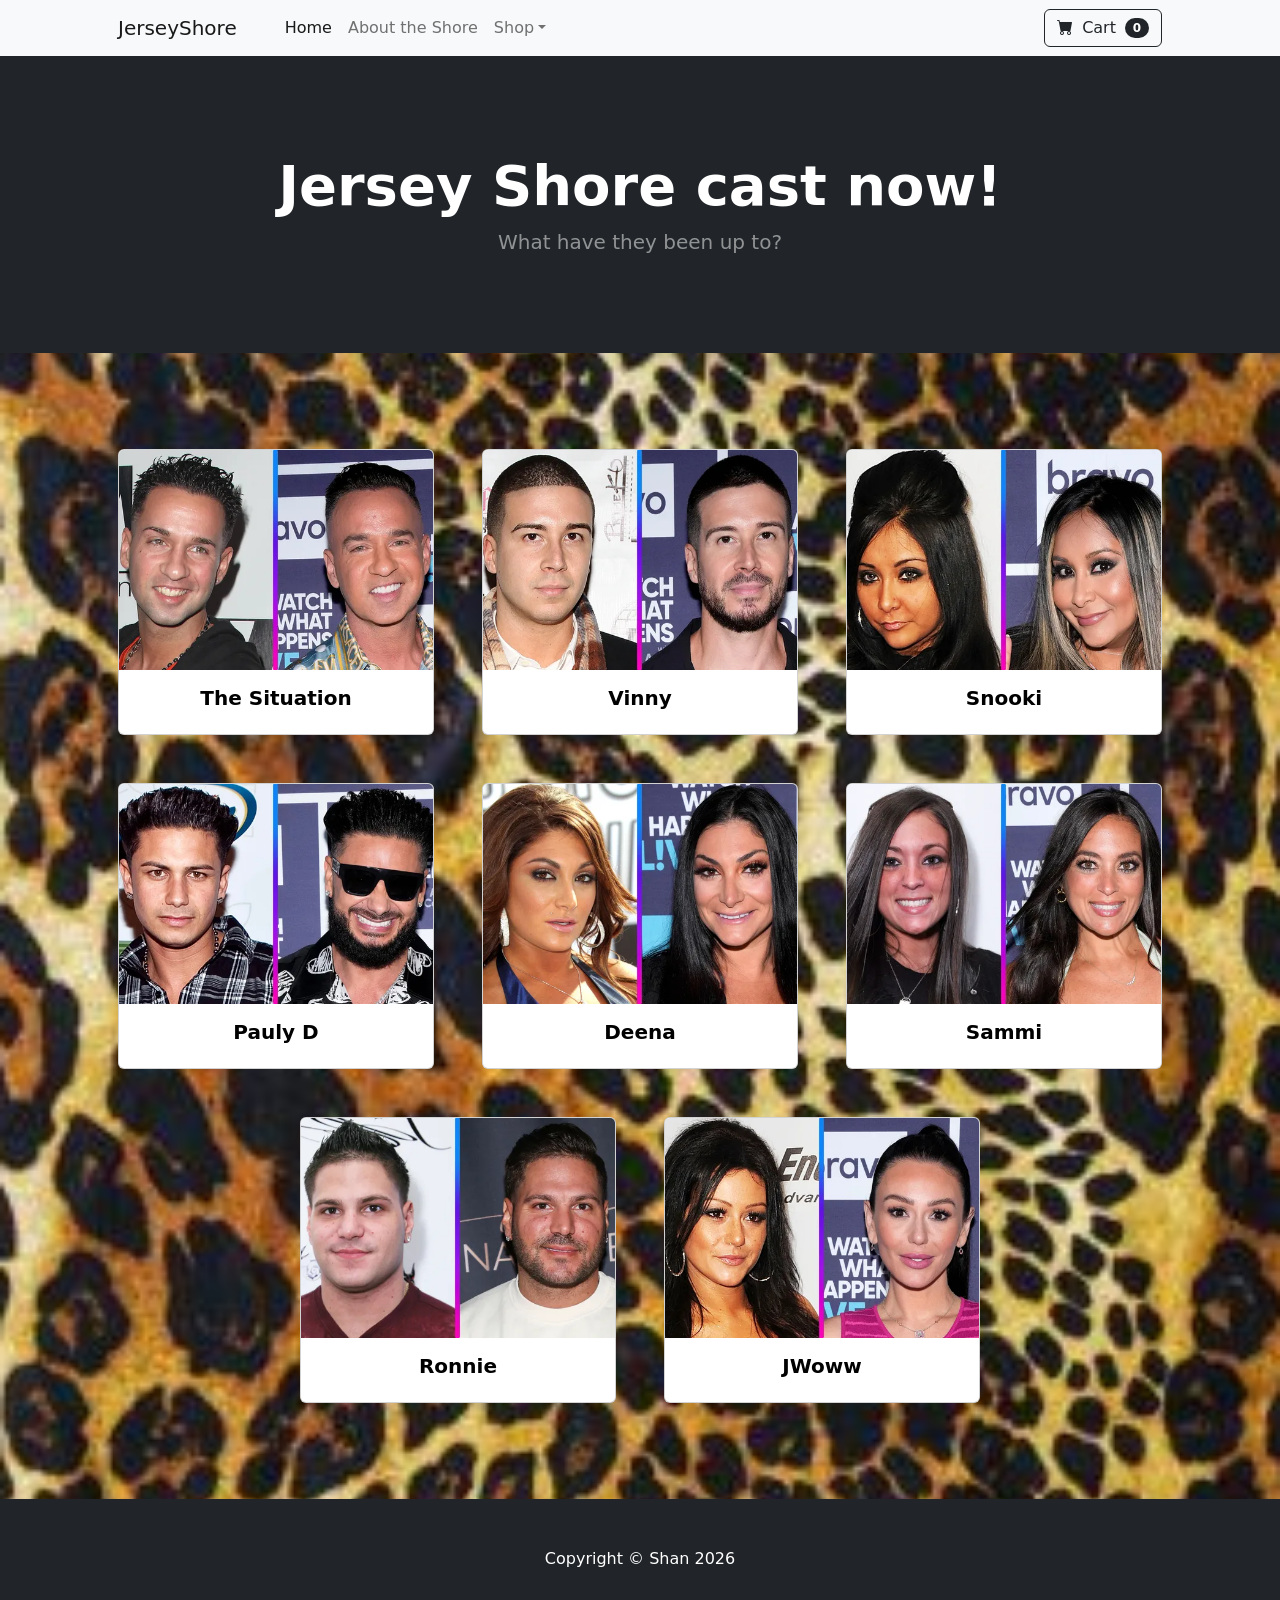
<file: index.html>
<!DOCTYPE html>
<html lang="en">
   <!-- Header -->
<head>
      <meta charset="utf-8" />
      <meta name="viewport" content="width=device-width, initial-scale=1, shrink-to-fit=no" />
      <meta name="description" content="" />
      <meta name="author" content="" />
      <title>Shop Homepage - Start Bootstrap Template</title>
      <!-- Favicon-->
      <link rel="icon" type="image/x-icon" href="assets/favicon.ico" />
      <!-- Bootstrap icons-->
      <link href="https://cdn.jsdelivr.net/npm/bootstrap-icons@1.5.0/font/bootstrap-icons.css" rel="stylesheet" />
      <!-- Core theme CSS (includes Bootstrap)-->
      <link href="css/styles.css" rel="stylesheet" />
  </head>

   <body>
       <!-- Navigation-->
       <nav class="navbar navbar-expand-lg navbar-light bg-light">
           <div class="container px-4 px-lg-5">
               <a class="navbar-brand" href="#!">JerseyShore</a>
               <button class="navbar-toggler" type="button" data-bs-toggle="collapse" data-bs-target="#navbarSupportedContent" aria-controls="navbarSupportedContent" aria-expanded="false" aria-label="Toggle navigation"><span class="navbar-toggler-icon"></span></button>
               <div class="collapse navbar-collapse" id="navbarSupportedContent">
                   <ul class="navbar-nav me-auto mb-2 mb-lg-0 ms-lg-4">
                       <li class="nav-item"><a class="nav-link active" aria-current="page" href="#!">Home</a></li>
                       <li class="nav-item"><a class="nav-link" href="about.html">About the Shore</a></li>
                       <li class="nav-item dropdown">
                           <a class="nav-link dropdown-toggle" id="navbarDropdown" href="#" role="button" data-bs-toggle="dropdown" aria-expanded="false">Shop</a>
                           <ul class="dropdown-menu" aria-labelledby="navbarDropdown">
                               <li><a class="dropdown-item" href="#!">All Products</a></li>
                               <li><hr class="dropdown-divider" /></li>
                               <li><a class="dropdown-item" href="#!">Jersey</a></li>
                               <li><a class="dropdown-item" href="#!">Shore</a></li>
                           </ul>
                       </li>
                   </ul>
                   <form class="d-flex">
                       <button class="btn btn-outline-dark" type="submit">
                           <i class="bi-cart-fill me-1"></i>
                           Cart
                           <span class="badge bg-dark text-white ms-1 rounded-pill">0</span>
                       </button>
                   </form>
               </div>
           </div>
       </nav>
       <!-- Header-->
       <header class="bg-dark py-5">
        
            <div class="container px-4 px-lg-5 my-5">
               <div class="text-center text-white">
                   <h1 class="display-4 fw-bolder">Jersey Shore cast now!</h1>
                   <p class="lead fw-normal text-white-50 mb-0">What have they been up to?</p>
               </div>
           </div>
       </header>
       <!-- Section-->
      <!-- Cast Section -->
<section class="py-5">
<div class="container px-4 px-lg-5 mt-5">

<div class="row gx-4 gx-lg-5 row-cols-1 row-cols-md-3 justify-content-center">

<!-- Box 1 -->
<div class="col mb-5">
<div class="card h-100">
<img src="assets/MK-Mike-'The-Situation'-Sorrentino-1280-X-720-HERO-2-SPLIT.webp" class="card-img-top" style="height:220px; object-fit:cover;">
<div class="card-body text-center">
<h5 class="fw-bolder">The Situation</h5>
</div>
</div>
</div>

<!-- Box 2 -->
<div class="col mb-5">
<div class="card h-100">
<img src="assets/MK--Vinny-Guadagnino-1280-X-720-HERO-2-SPLIT.webp" class="card-img-top" style="height:220px; object-fit:cover;">
<div class="card-body text-center">
<h5 class="fw-bolder">Vinny</h5>
</div>
</div>
</div>

<!-- Box 3 -->
<div class="col mb-5">
<div class="card h-100">
<img src="assets/MK-Nicole-Polizzi-1280-X-720-HERO-2-SPLIT.webp" class="card-img-top" style="height:220px; object-fit:cover;">
<div class="card-body text-center">
<h5 class="fw-bolder">Snooki</h5>
</div>
</div>
</div>

<!-- Box 4 -->
<div class="col mb-5">
<div class="card h-100">
<img src="assets/MK-Paul-'DJ-Pauly-D'-Delvecchio-1280-X-720-HERO-2-SPLIT.webp" class="card-img-top" style="height:220px; object-fit:cover;">
<div class="card-body text-center">
<h5 class="fw-bolder">Pauly D</h5>
</div>
</div>
</div>

<!-- Box 5 -->
<div class="col mb-5">
<div class="card h-100">
<img src="assets/MK-Deena-Nicole-Cortese-1280-X-720-HERO-2-SPLIT.webp" class="card-img-top" style="height:220px; object-fit:cover;">
<div class="card-body text-center">
<h5 class="fw-bolder">Deena</h5>
</div>
</div>
</div>

<!-- Box 6 -->
<div class="col mb-5">
<div class="card h-100">
<img src="assets/MK-Sammi-Giancola-1280-X-720-HERO-2-SPLIT.webp" class="card-img-top" style="height:220px; object-fit:cover;">
<div class="card-body text-center">
<h5 class="fw-bolder">Sammi</h5>
</div>
</div>
</div>

<!-- Box 7 -->
<div class="col mb-5">
<div class="card h-100">
<img src="assets/MK-Ronnie-Ortiz-Magro-1280-X-720-HERO-2-SPLIT.webp" class="card-img-top" style="height:220px; object-fit:cover;">
<div class="card-body text-center">
<h5 class="fw-bolder">Ronnie</h5>
</div>
</div>
</div>

<!-- Box 8 -->
<div class="col mb-5">
<div class="card h-100">
<img src="assets/MK-Jenni-'JWOWW'-Farley-1280-X-720-HERO-2-SPLIT.webp" class="card-img-top" style="height:220px; object-fit:cover;">
<div class="card-body text-center">
<h5 class="fw-bolder">JWoww</h5>
</div>
</div>
</div>

</div>
</div>
</section>
</div>
</div>
</section>
       <!-- Footer-->
       <footer class="py-5 bg-dark">
           <div class="container"><p class="m-0 text-center text-white">Copyright &copy; Shan 2026</p></div>
       </footer>
       <!-- Bootstrap core JS-->
       <script src="https://cdn.jsdelivr.net/npm/bootstrap@5.2.3/dist/js/bootstrap.bundle.min.js"></script>
       <!-- Core theme JS-->
       <script src="js/scripts.js"></script>
   </body>
</html>


<link href="css/styles.css" rel="stylesheet" />
</file>
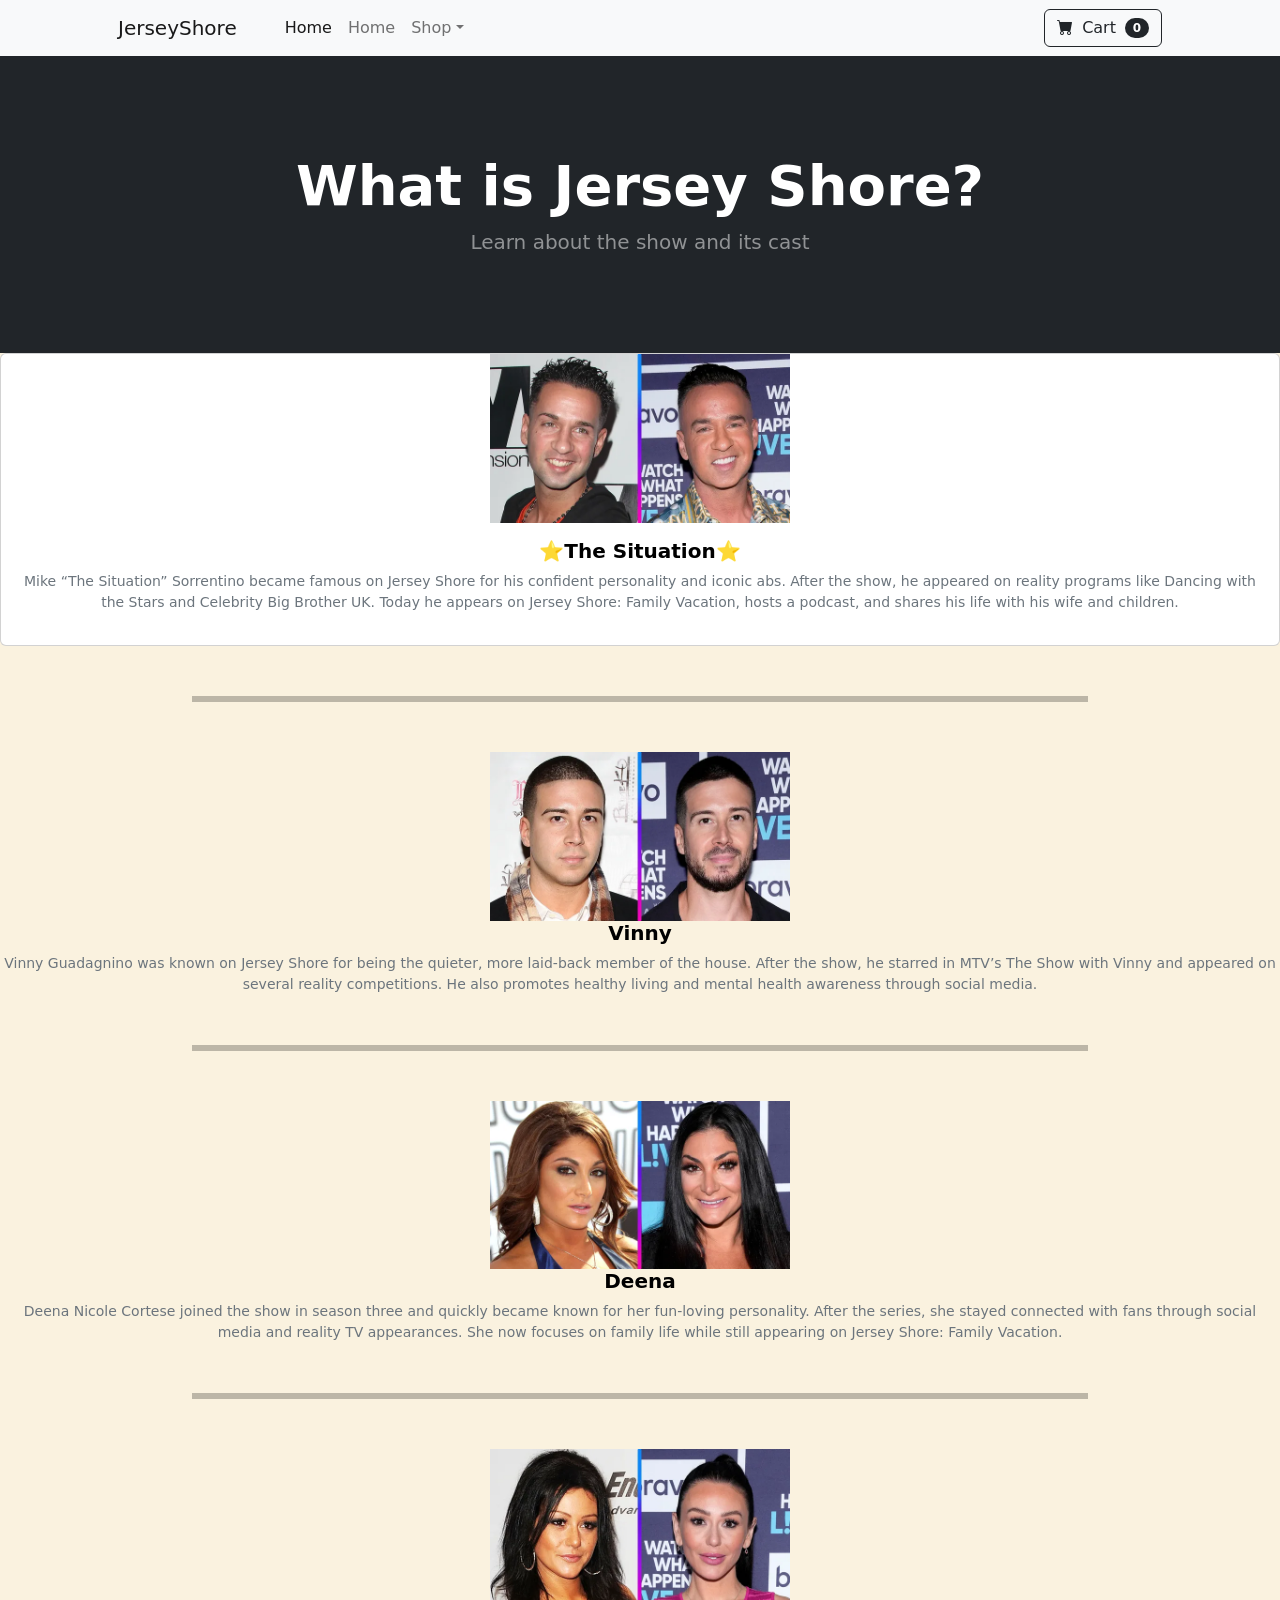
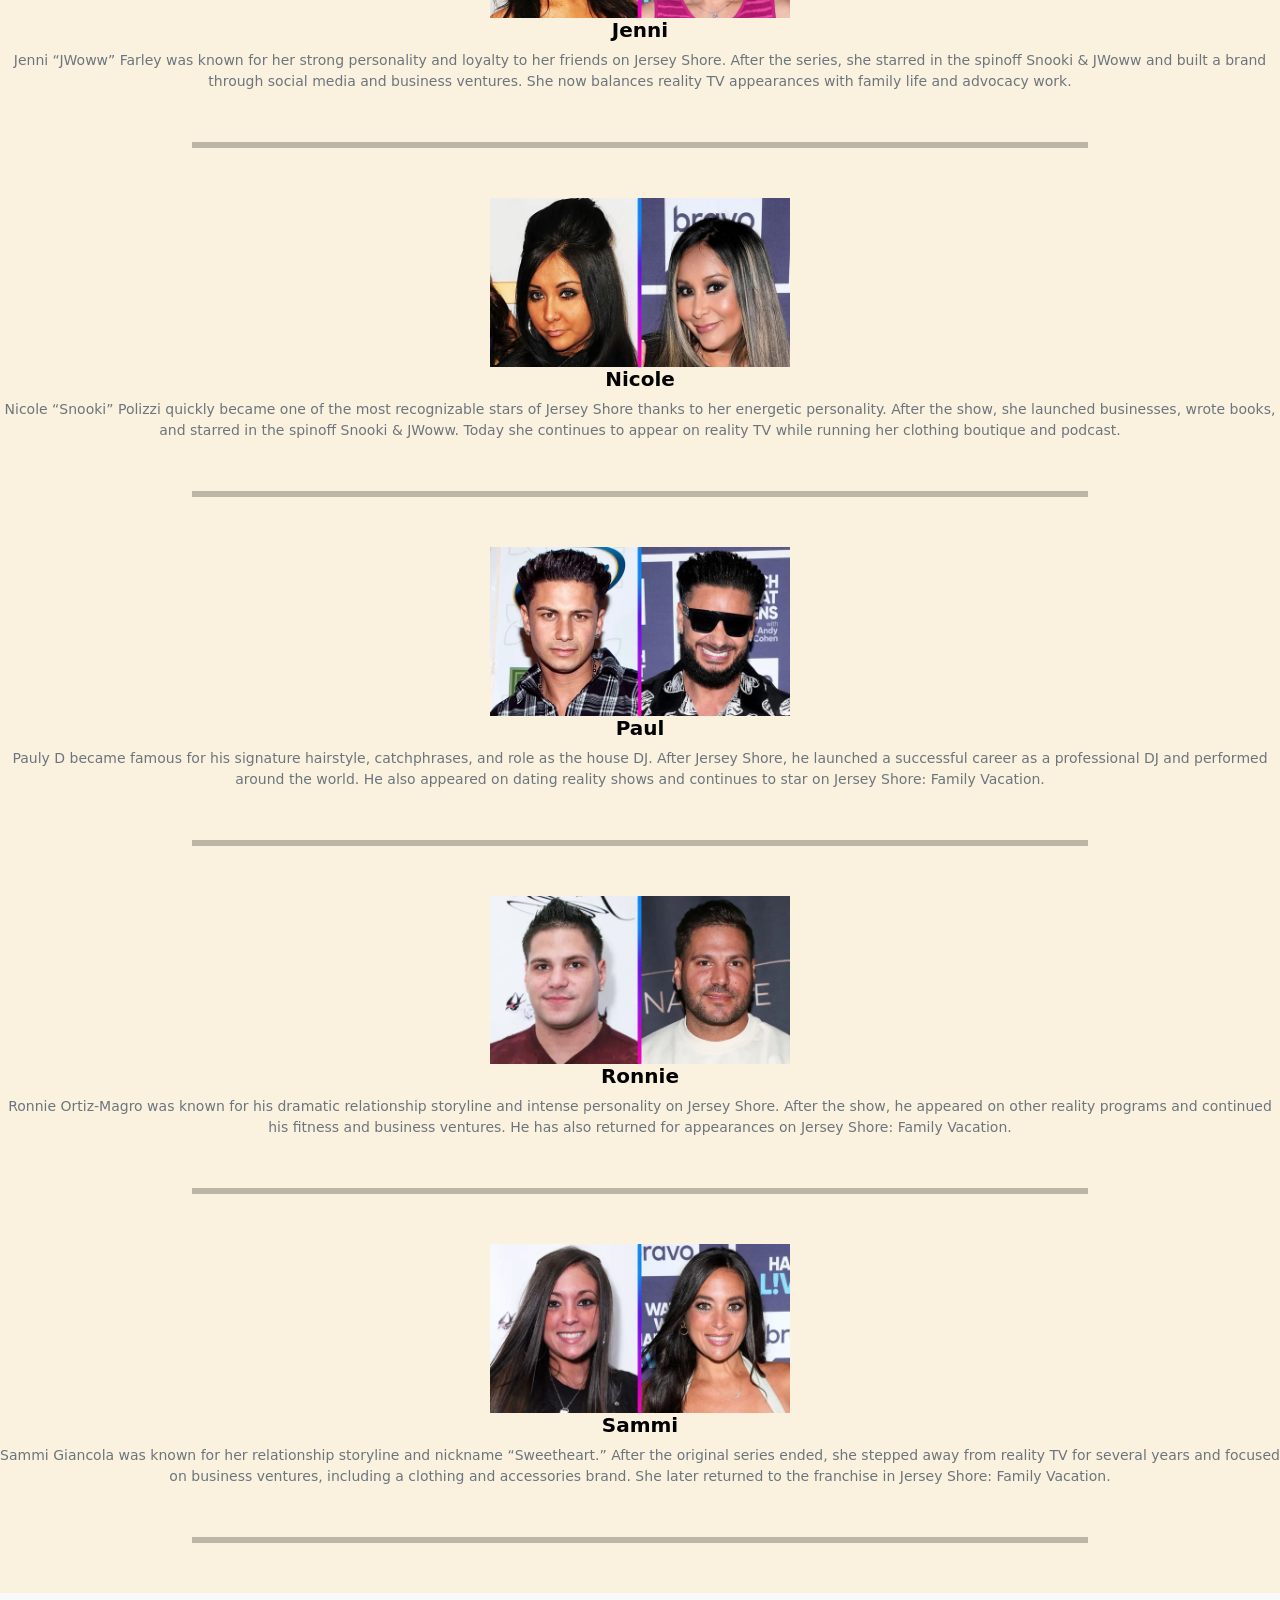
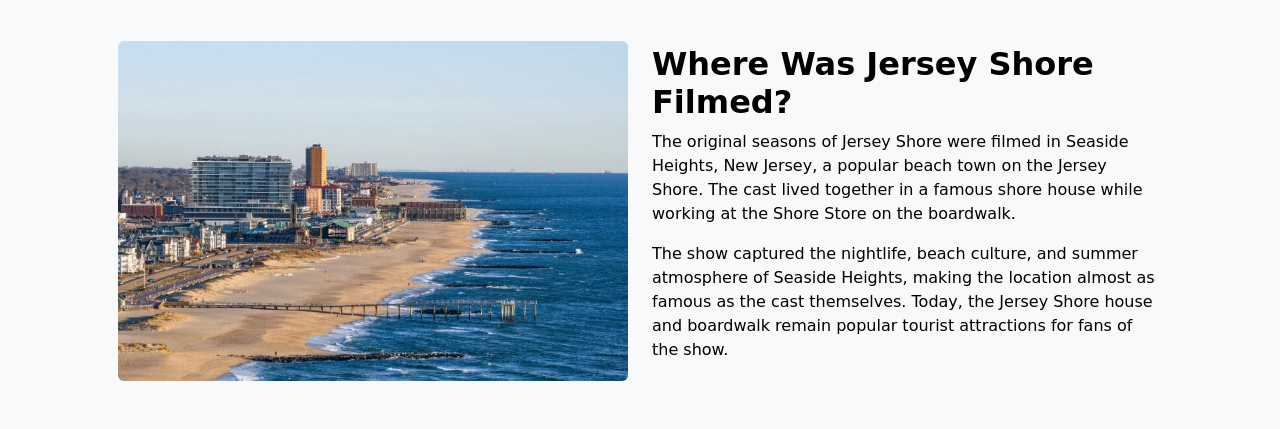
<file: about.html>
<!DOCTYPE html>
<html lang="en">
   <!-- Header -->
<head>
      <meta charset="utf-8" />
      <meta name="viewport" content="width=device-width, initial-scale=1, shrink-to-fit=no" />
      <meta name="description" content="" />
      <meta name="author" content="" />
      <title>Shop Homepage - Start Bootstrap Template</title>
      <!-- Favicon-->
      <link rel="icon" type="image/x-icon" href="assets/favicon.ico" />
      <!-- Bootstrap icons-->
      <link href="https://cdn.jsdelivr.net/npm/bootstrap-icons@1.5.0/font/bootstrap-icons.css" rel="stylesheet" />
      <!-- Core theme CSS (includes Bootstrap)-->
      <link href="css/styles.css" rel="stylesheet" />
      <style>
body{
background-color:rgb(250, 242, 223);
background-image:none;
}
</style>
  </head>

   <body>
       <!-- Navigation-->
       <nav class="navbar navbar-expand-lg navbar-light bg-light">
           <div class="container px-4 px-lg-5">
               <a class="navbar-brand" href="#!">JerseyShore</a>
               <button class="navbar-toggler" type="button" data-bs-toggle="collapse" data-bs-target="#navbarSupportedContent" aria-controls="navbarSupportedContent" aria-expanded="false" aria-label="Toggle navigation"><span class="navbar-toggler-icon"></span></button>
               <div class="collapse navbar-collapse" id="navbarSupportedContent">
                   <ul class="navbar-nav me-auto mb-2 mb-lg-0 ms-lg-4">
                       <li class="nav-item"><a class="nav-link active" aria-current="page" href="#!">Home</a></li>
                       <li class="nav-item"><a class="nav-link" href="index.html">Home</a></li>
                       <li class="nav-item dropdown">
                           <a class="nav-link dropdown-toggle" id="navbarDropdown" href="#" role="button" data-bs-toggle="dropdown" aria-expanded="false">Shop</a>
                           <ul class="dropdown-menu" aria-labelledby="navbarDropdown">
                               <li><a class="dropdown-item" href="#!">All Products</a></li>
                               <li><hr class="dropdown-divider" /></li>
                               <li><a class="dropdown-item" href="#!">Jersey</a></li>
                               <li><a class="dropdown-item" href="#!">Shore</a></li>
                           </ul>
                       </li>
                   </ul>
                   <form class="d-flex">
                       <button class="btn btn-outline-dark" type="submit">
                           <i class="bi-cart-fill me-1"></i>
                           Cart
                           <span class="badge bg-dark text-white ms-1 rounded-pill">0</span>
                       </button>
                   </form>
               </div>
           </div>
       </nav>
 <!-- Header-->
       <header class="bg-dark py-5">
        
            <div class="container px-4 px-lg-5 my-5">
               <div class="text-center text-white">
                   <h1 class="display-4 fw-bolder">What is Jersey Shore?</h1>
                   <p class="lead fw-normal text-white-50 mb-0">Learn about the show and its cast</p>
               </div>
           </div>
       </header>
       <div class="col mb-5">
<div class="card h-100">

<img src="assets/MK-Mike-'The-Situation'-Sorrentino-1280-X-720-HERO-2-SPLIT.webp" class="mx-auto d-block" style="width:300px; height:auto;">
<div class="card-body text-center">

<h5 class="fw-bolder">⭐The Situation⭐</h5>

<p class="small text-muted">
Mike “The Situation” Sorrentino became famous on Jersey Shore for his confident personality and iconic abs. After the show, he appeared on reality programs like Dancing with the Stars and Celebrity Big Brother UK. Today he appears on Jersey Shore: Family Vacation, hosts a podcast, and shares his life with his wife and children.
</p>

</div>

</div>
<hr style="width:70%; margin:50px auto; border:3px solid black;">
</div>
<img src="assets/MK--Vinny-Guadagnino-1280-X-720-HERO-2-SPLIT.webp" class="mx-auto d-block" style="width:300px; height:auto;">
<div class="card-body text-center">

<h5 class="fw-bolder">Vinny</h5>

<p class="small text-muted">
Vinny Guadagnino was known on Jersey Shore for being the quieter, more laid-back member of the house. After the show, he starred in MTV’s The Show with Vinny and appeared on several reality competitions. He also promotes healthy living and mental health awareness through social media.

</div>

</div>
</div>
</div>
<hr style="width:70%; margin:50px auto; border:3px solid black;">
</div>
</div>
<img src="assets/MK-Deena-Nicole-Cortese-1280-X-720-HERO-2-SPLIT.webp" class="mx-auto d-block" style="width:300px; height:auto;">
<div class="card-body text-center">

<h5 class="fw-bolder">Deena</h5>

<p class="small text-muted">
Deena Nicole Cortese joined the show in season three and quickly became known for her fun-loving personality. After the series, she stayed connected with fans through social media and reality TV appearances. She now focuses on family life while still appearing on Jersey Shore: Family Vacation.
</div>

</div>
</div>
</div>
<hr style="width:70%; margin:50px auto; border:3px solid black;">
</div>
</div>
<img src="assets/MK-Jenni-'JWOWW'-Farley-1280-X-720-HERO-2-SPLIT.webp" class="mx-auto d-block" style="width:300px; height:auto;">
<div class="card-body text-center">

<h5 class="fw-bolder">Jenni</h5>

<p class="small text-muted">
Jenni “JWoww” Farley was known for her strong personality and loyalty to her friends on Jersey Shore. After the series, she starred in the spinoff Snooki & JWoww and built a brand through social media and business ventures. She now balances reality TV appearances with family life and advocacy work.

</div>

</div>
</div>
</div>
<hr style="width:70%; margin:50px auto; border:3px solid black;">
</div>
</div>
<img src="assets/MK-Nicole-Polizzi-1280-X-720-HERO-2-SPLIT.webp" class="mx-auto d-block" style="width:300px; height:auto;">
<div class="card-body text-center">

<h5 class="fw-bolder">Nicole</h5>

<p class="small text-muted">
Nicole “Snooki” Polizzi quickly became one of the most recognizable stars of Jersey Shore thanks to her energetic personality. After the show, she launched businesses, wrote books, and starred in the spinoff Snooki & JWoww. Today she continues to appear on reality TV while running her clothing boutique and podcast.

</div>

</div>
</div>
</div>
<hr style="width:70%; margin:50px auto; border:3px solid black;">
</div>
</div>
<img src="assets/MK-Paul-'DJ-Pauly-D'-Delvecchio-1280-X-720-HERO-2-SPLIT.webp" class="mx-auto d-block" style="width:300px; height:auto;">
<div class="card-body text-center">

<h5 class="fw-bolder">Paul</h5>

<p class="small text-muted">
Pauly D became famous for his signature hairstyle, catchphrases, and role as the house DJ. After Jersey Shore, he launched a successful career as a professional DJ and performed around the world. He also appeared on dating reality shows and continues to star on Jersey Shore: Family Vacation.
</div>

</div>
</div>
</div>
<hr style="width:70%; margin:50px auto; border:3px solid black;">
</div>
</div>
<img src="assets/MK-Ronnie-Ortiz-Magro-1280-X-720-HERO-2-SPLIT.webp" class="mx-auto d-block" style="width:300px; height:auto;">
<div class="card-body text-center">

<h5 class="fw-bolder">Ronnie</h5>

<p class="small text-muted">
Ronnie Ortiz-Magro was known for his dramatic relationship storyline and intense personality on Jersey Shore. After the show, he appeared on other reality programs and continued his fitness and business ventures. He has also returned for appearances on Jersey Shore: Family Vacation.

</div>

</div>
</div>
</div>
<hr style="width:70%; margin:50px auto; border:3px solid black;">
</div>
</div>
<img src="assets/MK-Sammi-Giancola-1280-X-720-HERO-2-SPLIT.webp" class="mx-auto d-block" style="width:300px; height:auto;">
<div class="card-body text-center">

<h5 class="fw-bolder">Sammi</h5>

<p class="small text-muted">
Sammi Giancola was known for her relationship storyline and nickname “Sweetheart.” After the original series ended, she stepped away from reality TV for several years and focused on business ventures, including a clothing and accessories brand. She later returned to the franchise in Jersey Shore: Family Vacation.

</div>

</div>
</div>
<hr style="width:70%; margin:50px auto; border:3px solid black;">
<!-- Where Jersey Shore Was Filmed -->
<section class="py-5 bg-light">
<div class="container px-4 px-lg-5">

<div class="row align-items-center">

<!-- Image -->
<div class="col-md-6">
<img src="assets/778-x-519.jpg" class="img-fluid rounded" alt="Jersey Shore house">
</div>

<!-- Text -->
<div class="col-md-6">
<h2 class="fw-bolder">Where Was Jersey Shore Filmed?</h2>

<p>
The original seasons of Jersey Shore were filmed in Seaside Heights, New Jersey, a popular beach town on the Jersey Shore. The cast lived together in a famous shore house while working at the Shore Store on the boardwalk.
</p>

<p>
The show captured the nightlife, beach culture, and summer atmosphere of Seaside Heights, making the location almost as famous as the cast themselves. Today, the Jersey Shore house and boardwalk remain popular tourist attractions for fans of the show.
</p>

</div>

</div>
</div>
</section>
</file>
